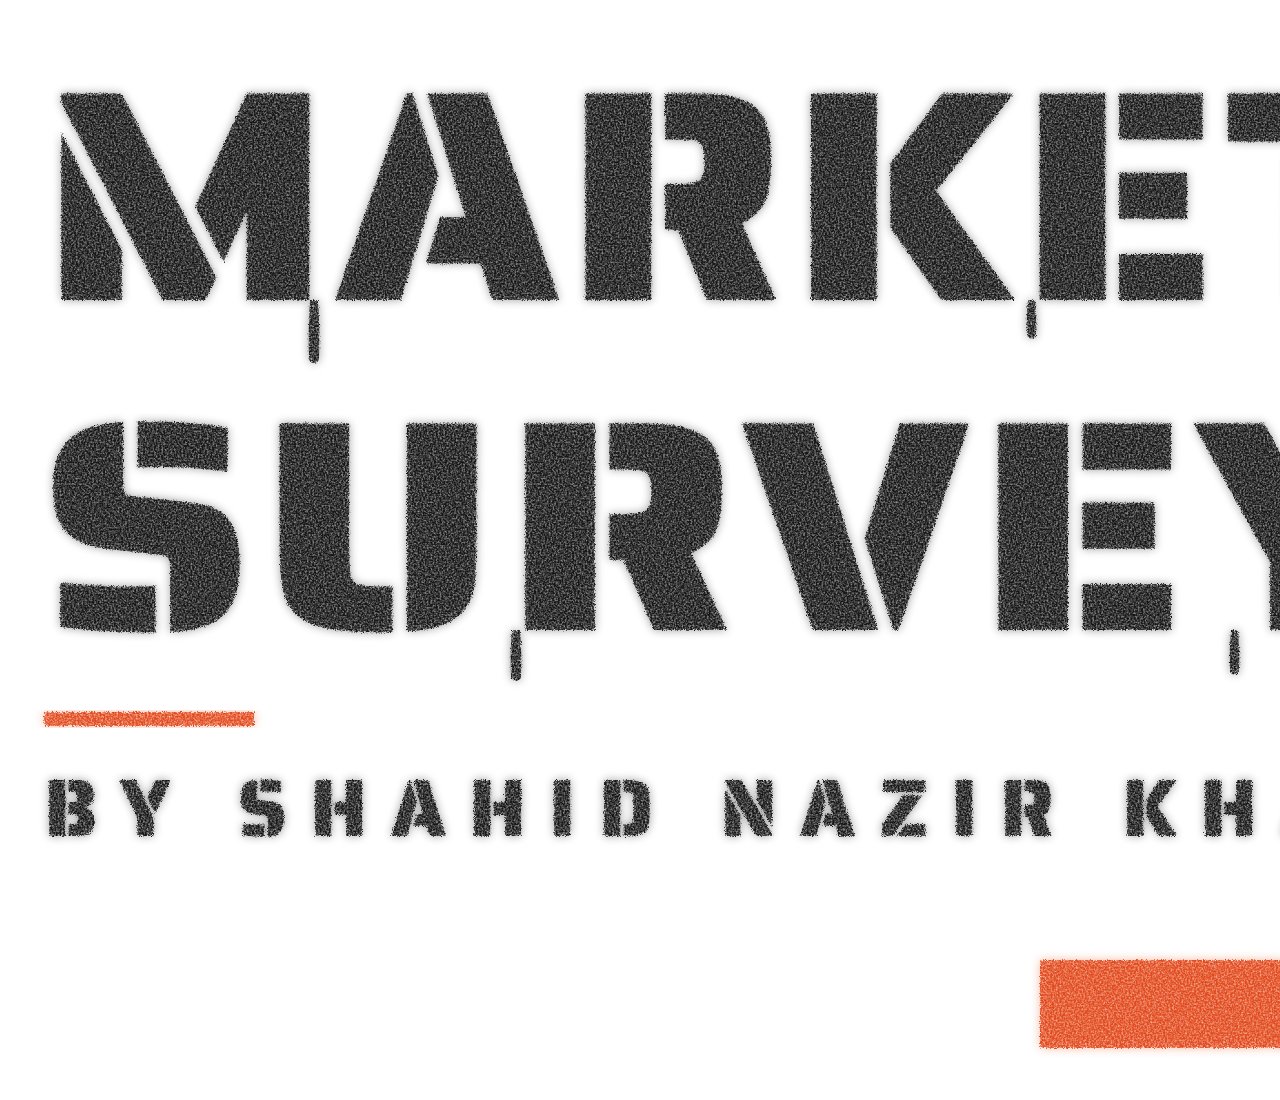
<file: tools/intro/title.html>
<!doctype html>
<!-- Spray-painted title for the door scene. Rendered once to img/intro/wall-title.png, then ffmpeg → wall-title.webp (transparent) by tools/intro/render.sh.
     Look: stencil spray paint (refs wall/2.jpg, 3.jpg) + stencil byline. -->
<html><head><meta charset="utf-8">
<link href="https://fonts.googleapis.com/css2?family=Saira+Stencil+One&family=Permanent+Marker&display=block" rel="stylesheet">
<style>html,body{margin:0;background:transparent}svg{display:block}</style></head><body>
<svg width="1480" height="1100" viewBox="0 0 1480 1100">
  <defs>
    <!-- rough sprayed edge: displace the letters with fine noise -->
    <filter id="spray" x="-10%" y="-10%" width="120%" height="120%">
      <feTurbulence type="fractalNoise" baseFrequency="1.1" numOctaves="2" seed="4" result="n"/>
      <feDisplacementMap in="SourceGraphic" in2="n" scale="5" xChannelSelector="R" yChannelSelector="G" result="rough"/>
      <!-- overspray halo -->
      <feGaussianBlur in="rough" stdDeviation="5" result="halo"/>
      <feComponentTransfer in="halo" result="halo2"><feFuncA type="linear" slope=".38"/></feComponentTransfer>
      <!-- patchy paint: knock out a few speckles -->
      <feTurbulence type="fractalNoise" baseFrequency=".55" numOctaves="3" seed="9" result="sp"/>
      <feColorMatrix in="sp" type="matrix" values="0 0 0 0 0  0 0 0 0 0  0 0 0 0 0  0 0 0 -1.7 1.6" result="mask"/>
      <feComposite in="rough" in2="mask" operator="in" result="patchy"/>
      <feMerge><feMergeNode in="halo2"/><feMergeNode in="patchy"/></feMerge>
    </filter>
    <filter id="marker" x="-5%" y="-20%" width="110%" height="140%">
      <feTurbulence type="fractalNoise" baseFrequency=".9" numOctaves="2" seed="2" result="n"/>
      <feDisplacementMap in="SourceGraphic" in2="n" scale="2.5" xChannelSelector="R" yChannelSelector="G"/>
    </filter>
  </defs>

  <g filter="url(#spray)" fill="#141414" font-family="'Saira Stencil One'" text-anchor="start">
    <text x="40" y="300" font-size="300" letter-spacing="4" textLength="1380" lengthAdjust="spacingAndGlyphs">MARKET</text>
    <text x="40" y="630" font-size="300" letter-spacing="4" textLength="1380" lengthAdjust="spacingAndGlyphs">SURVEY</text>
    <!-- paint drips -->
    <path d="M318 300 q2 30 1 58 a5 5 0 0 1 -10 0 q-1 -28 1 -58z"/>
    <path d="M1035 300 q2 18 1 34 a4.5 4.5 0 0 1 -9 0 q-1 -16 1 -34z"/>
    <path d="M520 630 q2 24 1 46 a5 5 0 0 1 -10 0 q-1 -22 1 -46z"/>
    <path d="M1238 630 q2 22 1 40 a4.5 4.5 0 0 1 -9 0 q-1 -20 1 -40z"/>
  </g>

  <!-- byline: same stencil spray, small and widely spaced to the width of the title, with an orange sprayed rule -->
  <g filter="url(#spray)" fill="#e2491f"><rect x="44" y="712" width="210" height="14"/></g>
  <g filter="url(#spray)" fill="#141414" font-family="'Saira Stencil One'">
    <text x="44" y="836" font-size="80" textLength="1372" lengthAdjust="spacing">BY SHAHID NAZIR KHAN</text>
  </g>

  <!-- orange stencil arrow pointing to the door -->
  <g filter="url(#spray)" fill="#e2491f">
    <path d="M1040 960 h300 v-48 l110 92 l-110 92 v-48 h-300 z"/>
  </g>
</svg>
</body></html>
</file>
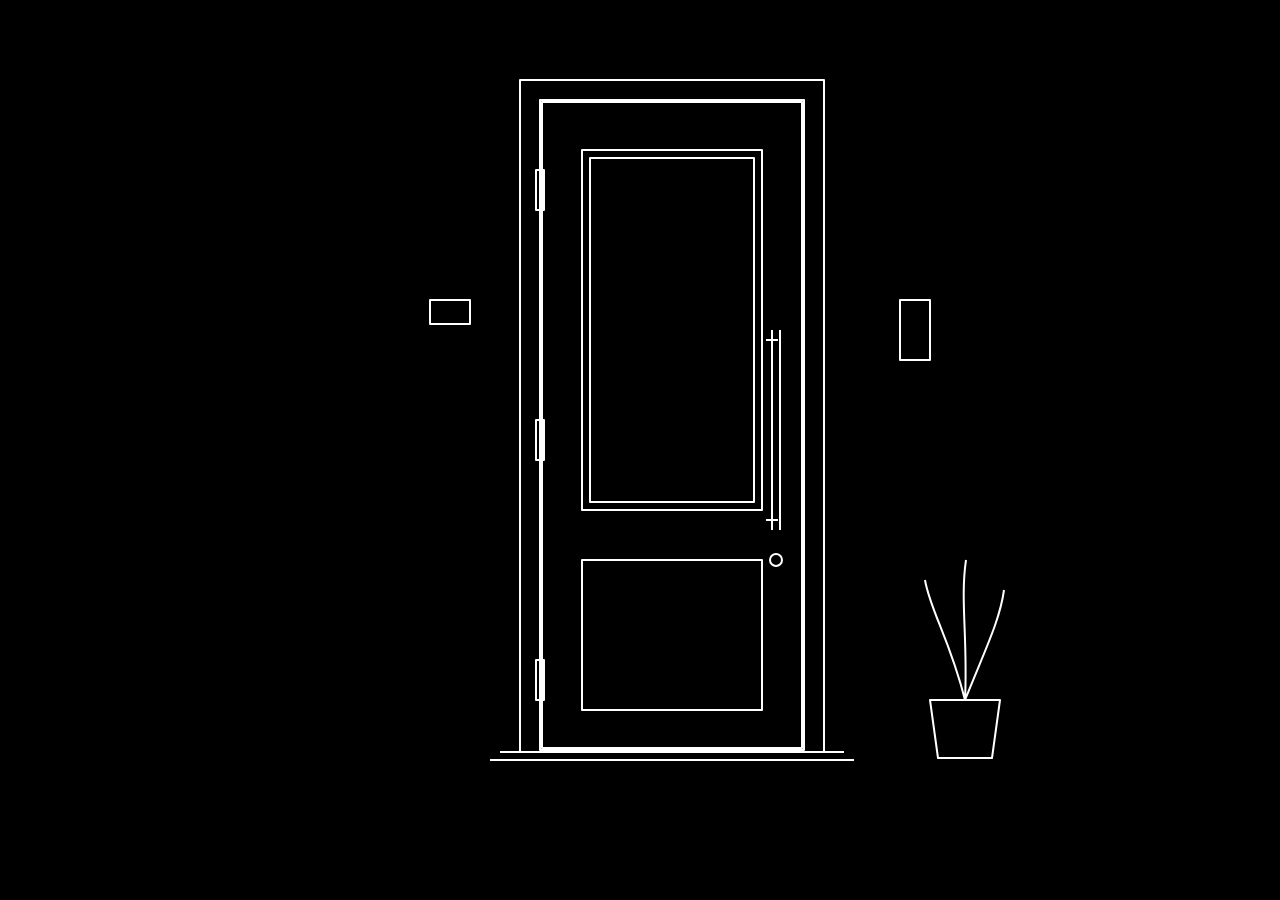
<file: tools/room/door-guide.html>
<!doctype html>
<!-- Line guide for the intro door (1344x768). Door leaf x 542..802, y 102..748 — door-intro in build.mjs uses the same numbers. -->
<html><head><meta charset="utf-8"><style>html,body{margin:0;background:#000}svg{display:block}</style></head><body>
<svg width="1344" height="768" viewBox="0 0 1344 768" fill="none" stroke="#fff" stroke-width="2" stroke-linejoin="round">
  <!-- outer frame, inner frame, threshold -->
  <rect x="520" y="80" width="304" height="672"/><rect x="540" y="100" width="264" height="650"/>
  <path d="M500 752 H844 M490 760 H854"/>
  <!-- leaf: tall glass panel + lower panel -->
  <rect x="542" y="102" width="260" height="646"/>
  <rect x="582" y="150" width="180" height="360"/><rect x="590" y="158" width="164" height="344"/>
  <rect x="582" y="560" width="180" height="150"/>
  <!-- long pull handle and lock -->
  <path d="M772 330 V530 M780 330 V530"/><path d="M766 340 H778 M766 520 H778"/><circle cx="776" cy="560" r="6"/>
  <!-- hinges on the left -->
  <rect x="536" y="170" width="8" height="40"/><rect x="536" y="420" width="8" height="40"/><rect x="536" y="660" width="8" height="40"/>
  <!-- wall lamp right, house number left, potted plant right on the floor -->
  <path d="M900 300 h30 v60 h-30 z"/><path d="M430 300 h40 v24 h-40 z"/>
  <path d="M930 700 h70 l-8 58 h-54 z"/><path d="M965 700 C950 640 930 610 925 580 M965 700 C968 640 960 600 966 560 M965 700 C985 650 1000 620 1004 590"/>
</svg></body></html>
</file>
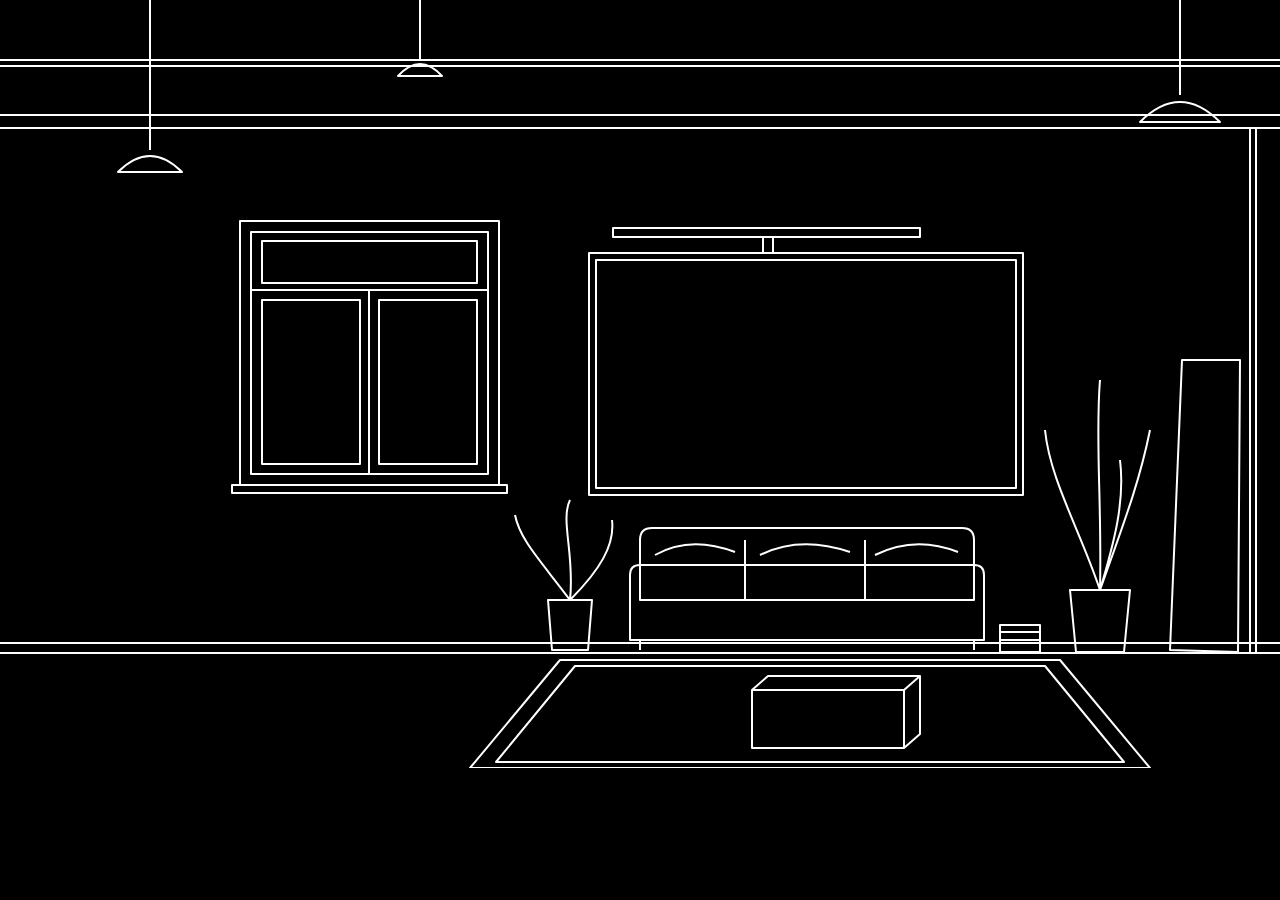
<file: tools/room/guide.html>
<!doctype html>
<!-- Line guide for ControlNet. 1344x768 = bake region S (x -13000..15000, y -6000..10000), 0.048 px per world unit.
     px = (x+13000)*0.048, py = (y+6000)*0.048 -->
<html><head><meta charset="utf-8"><style>html,body{margin:0;background:#000}svg{display:block}</style></head><body>
<svg width="1344" height="768" viewBox="0 0 1344 768" fill="none" stroke="#fff" stroke-width="2" stroke-linejoin="round">
  <!-- ceiling / wall junction (y -3600) and floor line (y 7600) -->
  <path d="M0 115 H1344"/>
  <path d="M0 653 H1344"/>
  <!-- ceiling perspective seams toward the viewer -->

  <!-- exposed conduit along the ceiling and down the wall corner -->
  <path d="M0 60 H1344 M0 66 H1344"/>
  <path d="M0 128 H1344"/>
  <path d="M1250 128 V653 M1256 128 V653"/>
  <!-- skirting -->
  <path d="M0 643 H1344"/>
  <!-- picture frame (x -720..8320, y -720..4320) + inner mat -->
  <rect x="589" y="253" width="434" height="242"/>
  <rect x="596" y="260" width="420" height="228"/>
  <!-- LED picture light bar -->
  <rect x="613" y="228" width="307" height="9"/><path d="M763 237 V253 M773 237 V253"/>
  <!-- uPVC casement window (x -8000..-2600, y -1400..4100) -->
  <rect x="240" y="221" width="259" height="264"/>
  <rect x="251" y="232" width="237" height="242"/>
  <path d="M251 290 H488 M369 290 V474"/>
  <rect x="262" y="300" width="98" height="164"/><rect x="379" y="300" width="98" height="164"/>
  <rect x="262" y="241" width="215" height="42"/>
  <path d="M232 485 H507 V493 H232 Z"/>
  <!-- low sofa under the frame (x 300..7300) -->
  <path d="M640 540 Q640 528 652 528 H962 Q974 528 974 540 V600 H640 Z"/>
  <path d="M630 575 Q630 565 640 565 H974 Q984 565 984 575 V640 H630 Z"/>
  <path d="M640 600 H974"/><path d="M745 540 V600 M865 540 V600"/>
  <path d="M640 640 V650 M974 640 V650"/>
  <!-- cushions -->
  <path d="M655 555 Q690 535 735 552 M760 555 Q800 535 850 552 M875 555 Q915 535 958 552"/>
  <!-- rug on the floor in front -->
  <path d="M560 660 H1060 L1150 768 H470 Z"/>
  <path d="M575 666 H1045 L1124 762 H496 Z"/>
  <!-- travertine cube coffee table -->
  <path d="M752 690 H904 V748 H752 Z"/><path d="M752 690 L768 676 H920 L904 690 M920 676 V734 L904 748"/>
  <!-- plant on stool, left of sofa -->
  <path d="M548 600 H592 L588 650 H552 Z"/>
  <path d="M570 600 C540 560 520 540 515 515 M570 600 C575 555 560 520 570 500 M570 600 C600 570 615 545 612 520"/>
  <!-- tall bird-of-paradise plant right of sofa -->
  <path d="M1070 590 H1130 L1124 652 H1076 Z"/>
  <path d="M1100 590 C1080 530 1050 480 1045 430 M1100 590 C1102 500 1095 440 1100 380 M1100 590 C1125 520 1140 480 1150 430 M1100 590 C1115 540 1125 500 1120 460"/>
  <!-- leaning floor mirror, far right -->
  <path d="M1170 650 L1182 360 H1240 L1238 652 Z"/>
  <!-- stack of magazines -->
  <path d="M1000 625 H1040 V652 H1000 Z M1000 632 H1040 M1000 640 H1040"/>
  <!-- black industrial pendant lamps (clear of the frame) -->
  <path d="M150 0 V150"/><path d="M118 172 Q150 140 182 172 Z"/>
  <path d="M1180 0 V95"/><path d="M1140 122 Q1180 82 1220 122 Z"/>
  <path d="M420 0 V60"/><path d="M398 76 Q420 52 442 76 Z"/>
</svg></body></html>
</file>
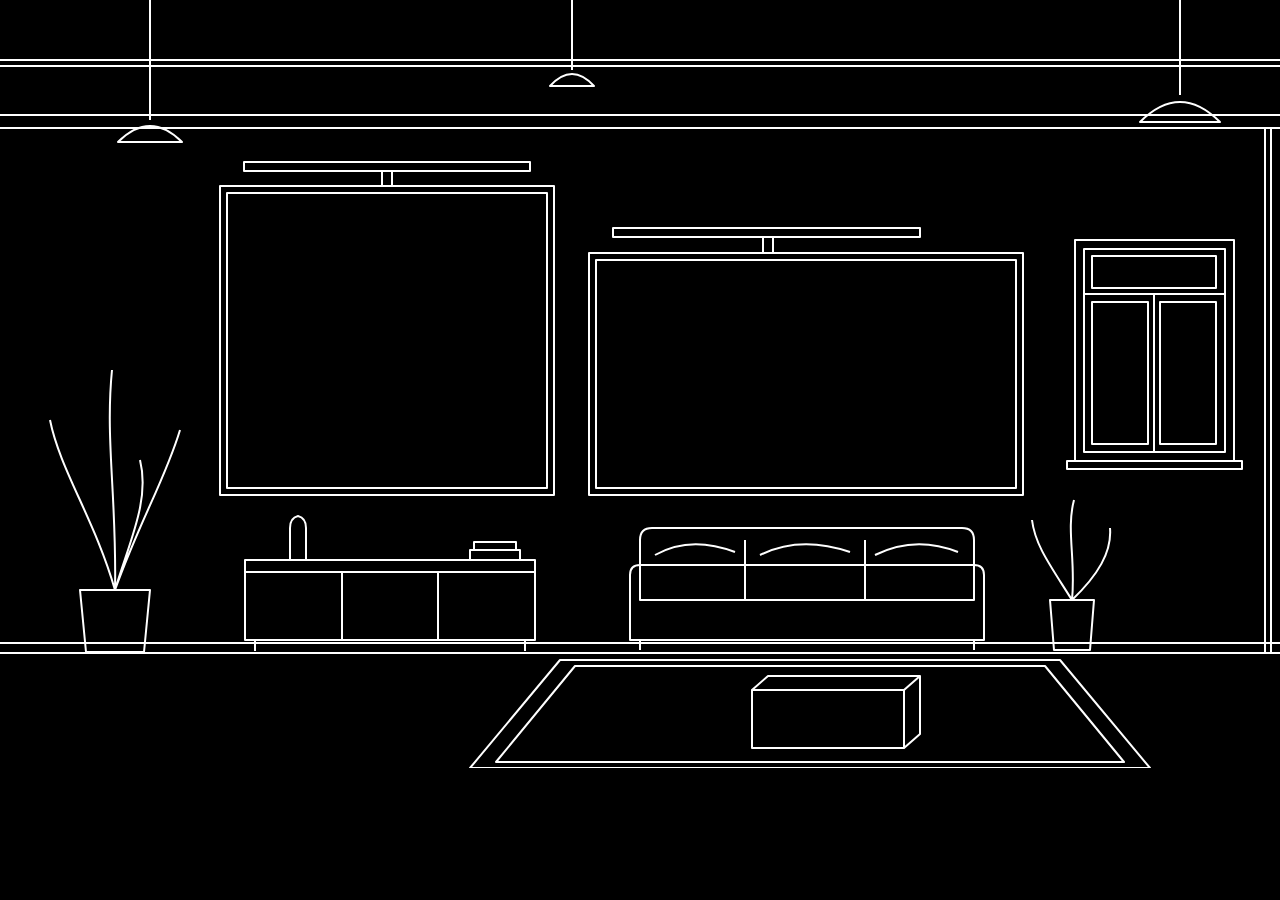
<file: tools/room/guide2.html>
<!doctype html>
<!-- Line guide v2 (two boards). 1344x768 = bake region S (x -13000..15000, y -6000..10000), 0.048 px per world unit.
     px = (x+13000)*0.048, py = (y+6000)*0.048
     hardware frame (square): x -8420..-1980, y -2120..4320  -> px 220..554, py 186..495
     uPVC frame:              x  -720..8320,  y  -720..4320  -> px 589..1023, py 253..495
     window (right):          x  9400..12700, y -1000..3600  -> px 1075..1234, py 240..461 -->
<html><head><meta charset="utf-8"><style>html,body{margin:0;background:#000}svg{display:block}</style></head><body>
<svg width="1344" height="768" viewBox="0 0 1344 768" fill="none" stroke="#fff" stroke-width="2" stroke-linejoin="round">
  <!-- ceiling junction, conduit, floor, skirting, column on far right -->
  <path d="M0 115 H1344"/><path d="M0 60 H1344 M0 66 H1344"/><path d="M0 128 H1344"/>
  <path d="M0 653 H1344"/><path d="M0 643 H1344"/>
  <path d="M1265 128 V653 M1271 128 V653"/>
  <!-- hardware frame (square) + mat + LED bar -->
  <rect x="220" y="186" width="334" height="309"/><rect x="227" y="193" width="320" height="295"/>
  <rect x="244" y="162" width="286" height="9"/><path d="M382 171 V186 M392 171 V186"/>
  <!-- uPVC frame + mat + LED bar -->
  <rect x="589" y="253" width="434" height="242"/><rect x="596" y="260" width="420" height="228"/>
  <rect x="613" y="228" width="307" height="9"/><path d="M763 237 V253 M773 237 V253"/>
  <!-- white uPVC casement window on the right -->
  <rect x="1075" y="240" width="159" height="221"/><rect x="1084" y="249" width="141" height="203"/>
  <path d="M1084 294 H1225 M1154 294 V452"/>
  <rect x="1092" y="302" width="56" height="142"/><rect x="1160" y="302" width="56" height="142"/>
  <rect x="1092" y="256" width="124" height="32"/>
  <path d="M1067 461 H1242 V469 H1067 Z"/>
  <!-- low sofa under the uPVC frame -->
  <path d="M640 540 Q640 528 652 528 H962 Q974 528 974 540 V600 H640 Z"/>
  <path d="M630 575 Q630 565 640 565 H974 Q984 565 984 575 V640 H630 Z"/>
  <path d="M640 600 H974"/><path d="M745 540 V600 M865 540 V600"/><path d="M640 640 V650 M974 640 V650"/>
  <path d="M655 555 Q690 535 735 552 M760 555 Q800 535 850 552 M875 555 Q915 535 958 552"/>
  <!-- rug + travertine cube table -->
  <path d="M560 660 H1060 L1150 768 H470 Z"/><path d="M575 666 H1045 L1124 762 H496 Z"/>
  <path d="M752 690 H904 V748 H752 Z"/><path d="M752 690 L768 676 H920 L904 690 M920 676 V734 L904 748"/>
  <!-- low wooden sideboard under the hardware frame, with a vase and books -->
  <rect x="245" y="560" width="290" height="80"/><path d="M245 572 H535 M342 572 V640 M438 572 V640"/>
  <path d="M255 640 V651 M525 640 V651"/>
  <path d="M290 560 V528 Q290 518 298 516 Q306 518 306 528 V560"/>
  <path d="M470 560 H520 V550 H470 Z M474 550 H516 V542 H474 Z"/>
  <!-- tall plant far left -->
  <path d="M80 590 H150 L144 652 H86 Z"/>
  <path d="M115 590 C95 520 60 470 50 420 M115 590 C117 500 105 440 112 370 M115 590 C140 520 165 480 180 430 M115 590 C130 540 150 500 140 460"/>
  <!-- small plant between sofa and window wall -->
  <path d="M1050 600 H1094 L1090 650 H1054 Z"/>
  <path d="M1072 600 C1050 565 1035 545 1032 520 M1072 600 C1076 560 1066 530 1074 500 M1072 600 C1098 575 1112 552 1110 528"/>
  <!-- black industrial pendant lamps, clear of both frames -->
  <path d="M150 0 V120"/><path d="M118 142 Q150 110 182 142 Z"/>
  <path d="M572 0 V70"/><path d="M550 86 Q572 62 594 86 Z"/>
  <path d="M1180 0 V95"/><path d="M1140 122 Q1180 82 1220 122 Z"/>
</svg></body></html>
</file>
